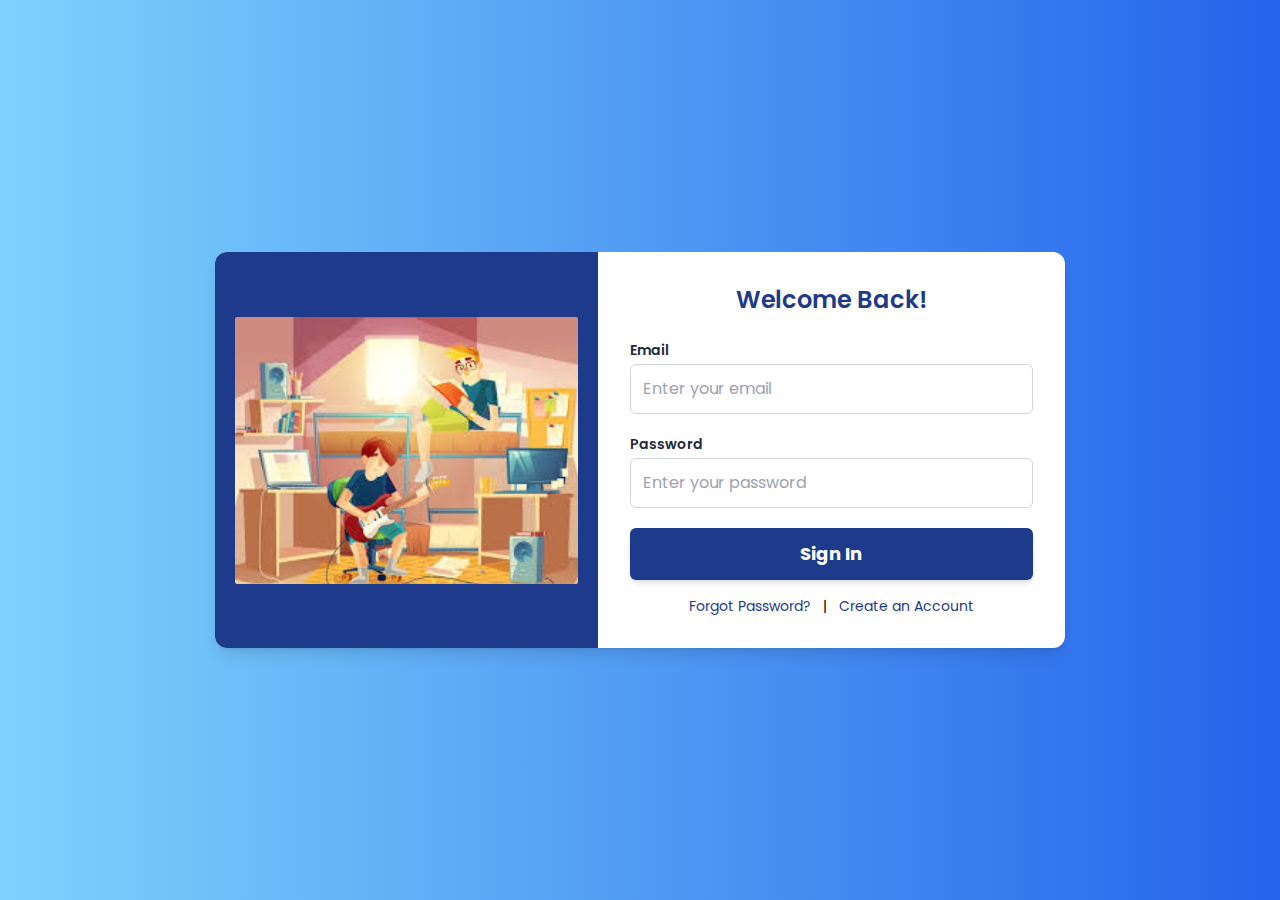
<file: login.html>
<!DOCTYPE html>
<html lang="en">
<head>
  <meta charset="UTF-8" />
  <meta name="viewport" content="width=device-width, initial-scale=1.0"/>
  <title>Login - Roommate Finder</title>
  <link href="https://fonts.googleapis.com/css2?family=Poppins:wght@300;400;600&display=swap" rel="stylesheet">
  <script src="tailwind.js"></script>
  <style>
    body {
      font-family: 'Poppins', sans-serif;
    }
  </style>
</head>
<body class="bg-gradient-to-r from-sky-300 to-blue-600 min-h-screen flex items-center justify-center m-0">
  <div class="flex flex-col md:flex-row bg-white w-[90%] md:w-[850px] shadow-lg rounded-xl overflow-hidden">
    

    <div class="md:w-[45%] w-full bg-blue-900 flex items-center justify-center p-5">
      <img src="./login.jpeg" alt="Login Illustration" class="w-full h-[75%] rounded-sm object-cover"/>
    </div>

    
    <div class="md:w-[55%] w-full p-8 flex flex-col justify-center">
      <h2 class="text-blue-900 text-center text-2xl font-semibold mb-6">Welcome Back!</h2>
      <form id="loginForm" action="login.php" method="POST" novalidate>
        <div class="mb-5">
          <label for="email" class="block font-semibold text-gray-800 mb-1 text-sm">Email</label>
          <input type="email" id="email" name="email" placeholder="Enter your email" required
            class="w-full p-3 border border-gray-300 rounded-md text-base focus:outline-none focus:border-blue-900 focus:ring-2 focus:ring-blue-300 transition duration-200"/>
        </div>
        <div class="mb-5">
          <label for="password" class="block font-semibold text-gray-800 mb-1 text-sm">Password</label>
          <input type="password" id="password" name="password" placeholder="Enter your password" required
            class="w-full p-3 border border-gray-300 rounded-md text-base focus:outline-none focus:border-blue-900 focus:ring-2 focus:ring-blue-300 transition duration-200"/>
        </div>
        <button type="submit"
          class="w-full bg-blue-900 text-white py-3 rounded-md text-lg font-bold shadow-md hover:bg-blue-800 hover:shadow-lg transition duration-300">
          Sign In
        </button>
      </form>
      <div class="text-center mt-4 text-sm">
        <a href="#" class="text-blue-900 hover:underline">Forgot Password?</a>
        <span class="mx-2">|</span>
        <a href="signup.html" class="text-blue-900 hover:underline">Create an Account</a>
      </div>
    </div>
  </div>


  <script>
    document.getElementById("loginForm").addEventListener("submit", function (event) {
      const email = document.getElementById("email").value.trim();
      const password = document.getElementById("password").value.trim();

      const emailRegex = /^[^\s@]+@[^\s@]+\.[^\s@]+$/;
      const passwordRegex = /^.{6,}$/; 

      if (!emailRegex.test(email)) {
        alert("Please enter a valid email address.");
        event.preventDefault();
        return;
      }

      if (!passwordRegex.test(password)) {
        alert("Password must be at least 6 characters long.");
        event.preventDefault();
        return;
      }
    });
  </script>
</body>
</html>
</file>
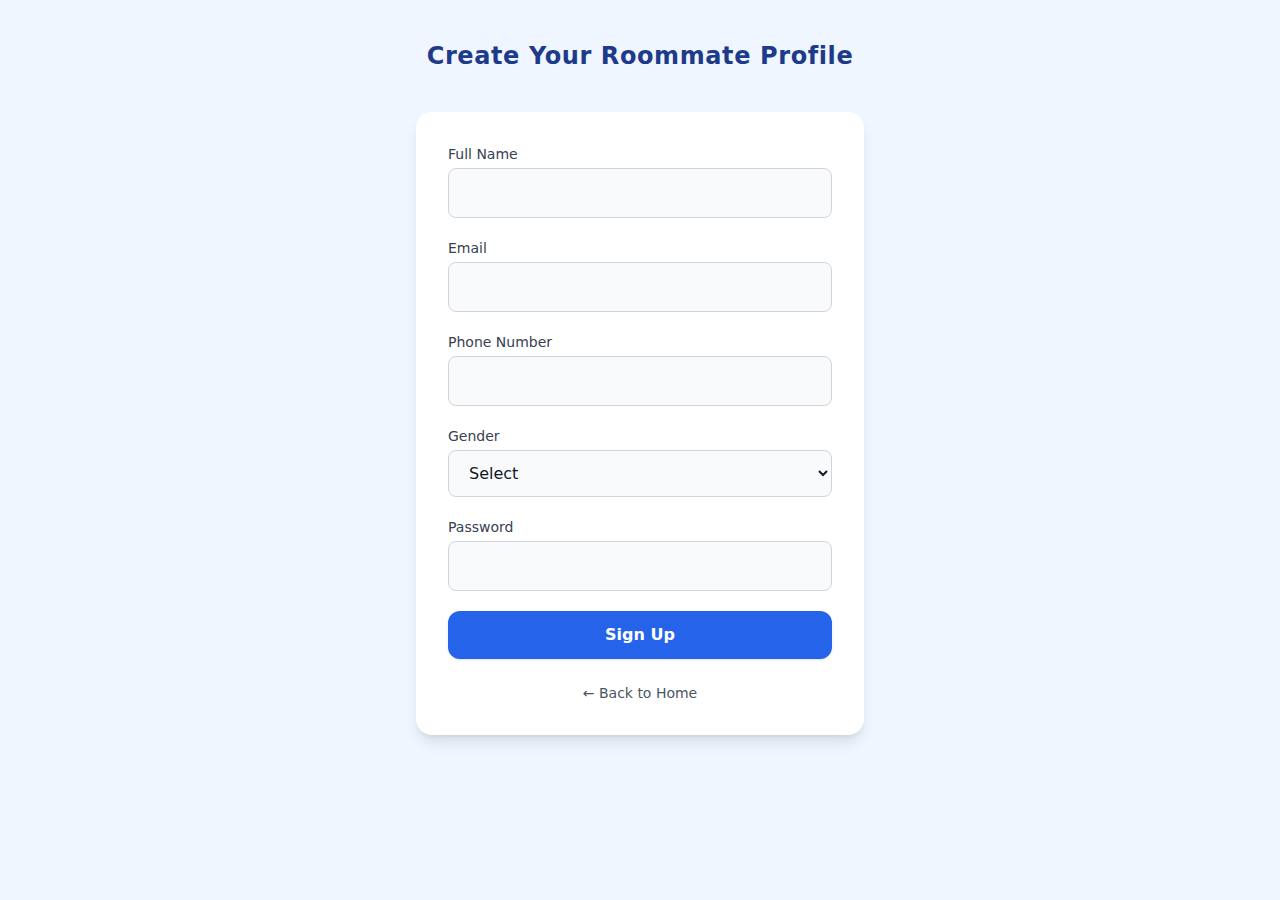
<file: signup.html>
<!DOCTYPE html>
<html lang="en">
  <head>
    <meta charset="UTF-8" />
    <meta name="viewport" content="width=device-width, initial-scale=1.0" />
    <title>Roommate Sign Up</title>
    <script src="tailwind.js"></script>

  </head>
  <body class="bg-blue-50 text-gray-900 font-sans py-10 px-4">
    <h1 class="text-2xl font-semibold text-center mb-10 text-blue-900 tracking-wide">
      Create Your Roommate Profile
    </h1>

    <div class="max-w-md mx-auto bg-white p-8 rounded-2xl shadow-lg">
      <form action="signup.php" method="POST" class="space-y-5">
        <div>
          <label for="name" class="block font-medium text-sm text-gray-700 mb-1">Full Name</label>
          <input type="text" id="name" name="name" required
            class="w-full px-4 py-3 rounded-lg border border-gray-300 focus:outline-none focus:ring-2 focus:ring-blue-500 bg-gray-50" />
        </div>

        <div>
          <label for="email" class="block font-medium text-sm text-gray-700 mb-1">Email</label>
          <input type="email" id="email" name="email" required
            class="w-full px-4 py-3 rounded-lg border border-gray-300 focus:outline-none focus:ring-2 focus:ring-blue-500 bg-gray-50" />
        </div>

        <div>
          <label for="phone" class="block font-medium text-sm text-gray-700 mb-1">Phone Number</label>
          <input type="tel" id="phone" name="phone" required
            class="w-full px-4 py-3 rounded-lg border border-gray-300 focus:outline-none focus:ring-2 focus:ring-blue-500 bg-gray-50" />
        </div>

        <div>
          <label for="gender" class="block font-medium text-sm text-gray-700 mb-1">Gender</label>
          <select id="gender" name="gender" required
            class="w-full px-4 py-3 rounded-lg border border-gray-300 focus:outline-none focus:ring-2 focus:ring-blue-500 bg-gray-50">
            <option value="" disabled selected>Select</option>
            <option value="Male">Male</option>
            <option value="Female">Female</option>
            <option value="Other">Other</option>
          </select>
        </div>

        <div>
          <label for="password" class="block font-medium text-sm text-gray-700 mb-1">Password</label>
          <input type="password" id="password" name="password" required
            class="w-full px-4 py-3 rounded-lg border border-gray-300 focus:outline-none focus:ring-2 focus:ring-blue-500 bg-gray-50" />
        </div>

        <button type="submit"
          class="w-full bg-blue-600 text-white font-semibold py-3 rounded-xl shadow hover:bg-blue-700 transition-all">
          Sign Up
        </button>
      </form>

      <a href="index.html" class="block mt-6 text-center text-sm text-gray-600 hover:underline">
        ← Back to Home
      </a>
    </div>
    <script>
      document.querySelector("form").addEventListener("submit", function (e) {
        const name = document.getElementById("name").value.trim();
        const email = document.getElementById("email").value.trim();
        const phone = document.getElementById("phone").value.trim();
        const gender = document.getElementById("gender").value;
        const password = document.getElementById("password").value;
    
        const nameRegex = /^[a-zA-Z\s]+$/;
        const emailRegex = /^[^\s@]+@[^\s@]+\.[^\s@]+$/;
        const phoneRegex = /^\d{10}$/;
    
        if (!nameRegex.test(name)) {
          alert("Name should contain only letters and spaces.");
          e.preventDefault();
          return;
        }
    
        if (!emailRegex.test(email)) {
          alert("Please enter a valid email address.");
          e.preventDefault();
          return;
        }
    
        if (!phoneRegex.test(phone)) {
          alert("Phone number must be exactly 10 digits.");
          e.preventDefault();
          return;
        }
    
        if (!gender) {
          alert("Please select your gender.");
          e.preventDefault();
          return;
        }
    
        if (password.length < 6) {
          alert("Password must be at least 6 characters long.");
          e.preventDefault();
          return;
        }
      });
    </script>
    
  </body>
  
</html>
</file>
